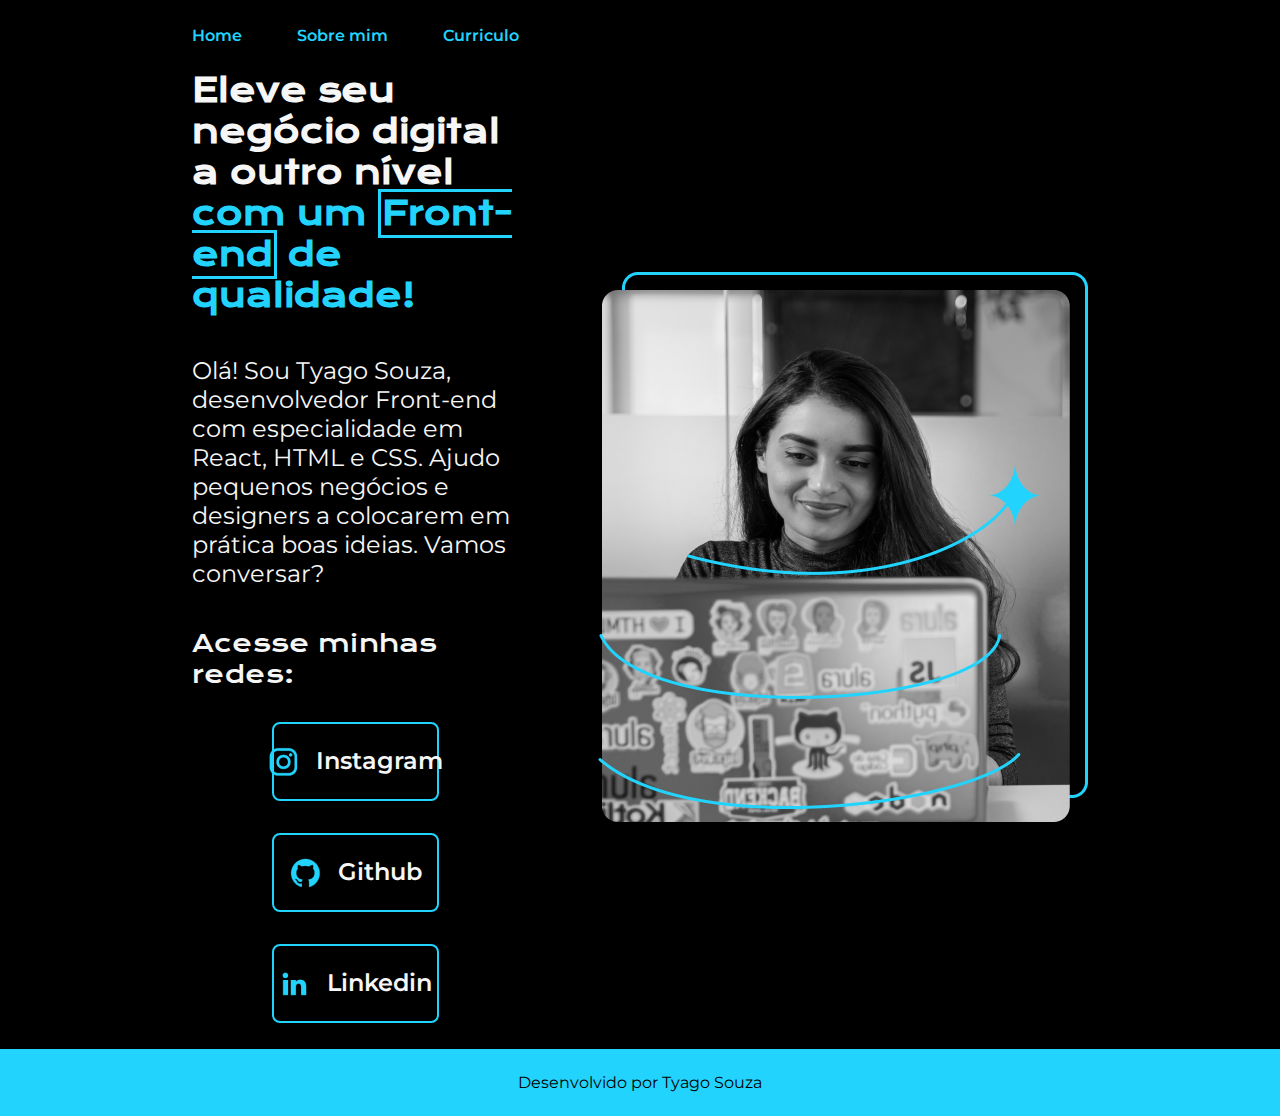
<file: index.html>
<!DOCTYPE html>
<html lang="pt-br">
<head>
    <meta charset="UTF-8">
    <meta name="viewport" content="width=device-width, initial-scale=1.0">
    <title>Portifolio</title>
    <link rel="stylesheet" href="./styles/style.css">
</head>
<body>
    <header class="cabecalho">
        <nav class="cabecalho__menu">
            <a class="cabecalho__menu__link" href="index.html">Home</a>
            <a class="cabecalho__menu__link" href="about.html">Sobre mim</a>
            <a class="cabecalho__menu__link" href="curriculo.html">Curriculo</a>
        </nav>        
    </header>
    <main class="apresentacao">
        <section class="apresentacao__conteudo">
            <h1 class="apresentacao__conteudo__titulo">Eleve seu negócio digital a outro nível <strong class="titulo-destaque">com um <span class="Front-end">Front-end</span> de qualidade!</strong></h1>
            <p class="apresentacao__conteudo__texto">Olá! Sou Tyago Souza, desenvolvedor Front-end com especialidade em React, HTML e CSS. Ajudo pequenos 
                negócios e designers a colocarem em prática boas ideias. Vamos conversar?</p>
            <div class="apresentacao__links">
                <h2 class="apresentacao__links__subtitulo">Acesse minhas redes:</h2>
            <a class="apresentacao__links__link" href="https://instagram.com/tyagosouza_guimaraes">
                <img src="./assets/instagram.png" >Instagram</a>
            <a class="apresentacao__links__link" href="https://github.com/TyagoSouza96">
                <img src="./assets/github.png"> Github</a>
            <a class="apresentacao__links__link" href="https://www.linkedin.com/in/tyagosouza96/">
                <img src="assets/linkedin.png"> Linkedin</a>
            </div> 
        </section>
        <img class="Imagem" src="./assets/Imagem.png" alt="Programadora da Alura">
    </main>
    <footer>
        <h2 class="rodape">Desenvolvido por Tyago Souza</h2>
    </footer>
</body>
    <script src="app.js" defer></script>
</html>
</file>
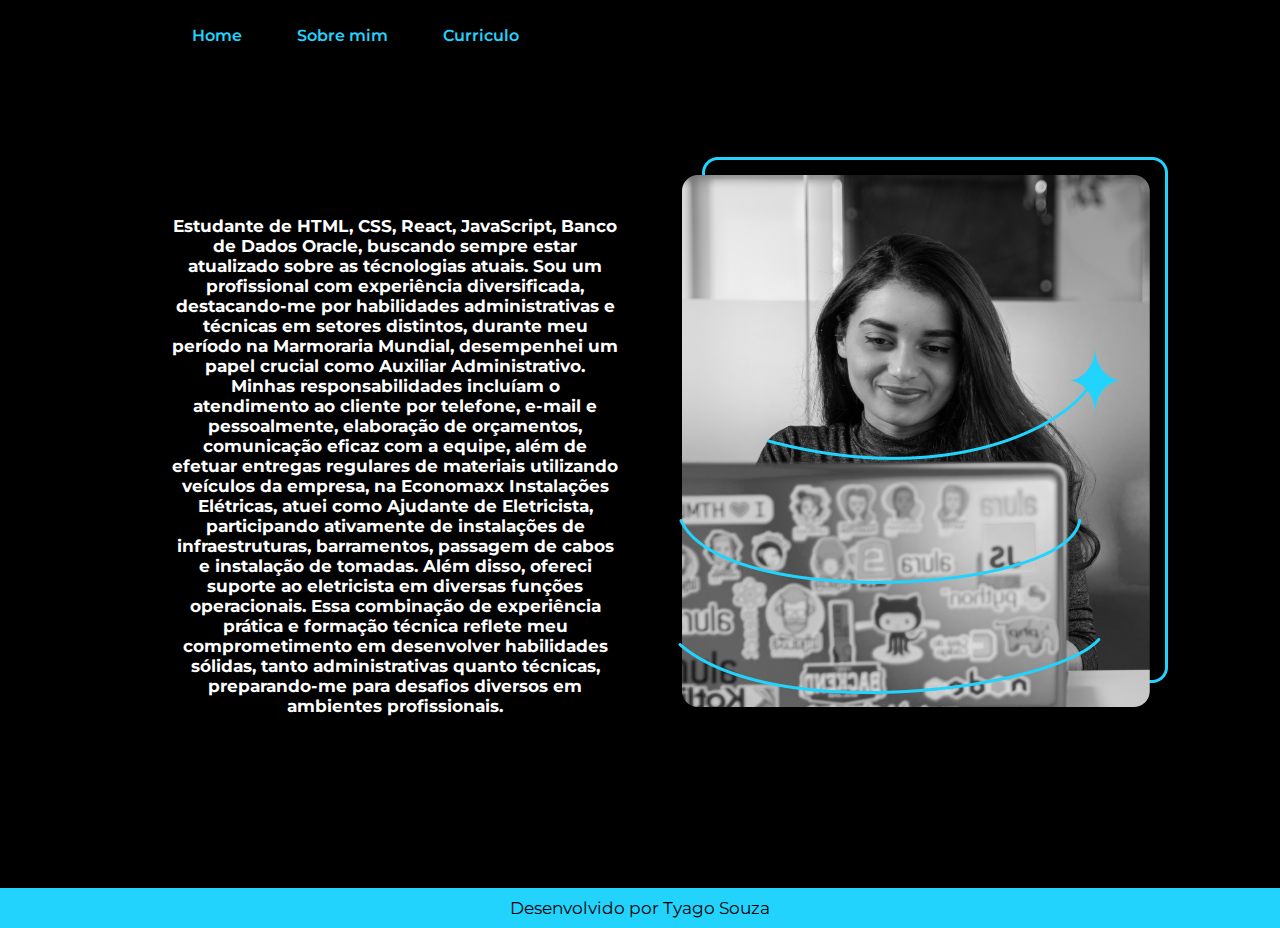
<file: about.html>
<!DOCTYPE html>
<html lang="pt-br">
<head>
    <meta charset="UTF-8">
    <meta name="viewport" content="width=device-width, initial-scale=1.0">
    <title>Sobre mim</title>
    <link rel="stylesheet" href="./styles/styleabout.css">
</head>
<body>
    <header class="cabecalho">
        <nav class="cabecalho__menu">
            <a class="cabecalho__menu__link" href="index.html">Home</a>
            <a class="cabecalho__menu__link" href="about.html">Sobre mim</a>
            <a class="cabecalho__menu__link" href="curriculo.html">Curriculo</a>
        </nav>
    </header>
    <main>
        <section class="about">
            <div>
                <h3 class="apresentacao__conteudo__about">
                    Estudante de HTML, CSS, React, JavaScript, Banco de Dados Oracle, buscando sempre estar atualizado sobre as técnologias atuais.
                    Sou um profissional com experiência diversificada, destacando-me por habilidades administrativas e técnicas em setores distintos, 
                    durante meu período na Marmoraria Mundial, desempenhei um papel crucial como Auxiliar Administrativo. 
                    Minhas responsabilidades incluíam o atendimento ao cliente por telefone, e-mail e pessoalmente, elaboração de orçamentos, 
                    comunicação eficaz com a equipe, além de efetuar entregas regulares de materiais utilizando veículos da empresa, na Economaxx Instalações Elétricas, 
                    atuei como Ajudante de Eletricista, participando ativamente de instalações de infraestruturas, barramentos, passagem de cabos e instalação de tomadas. 
                    Além disso, ofereci suporte ao eletricista em diversas funções operacionais. 

                    Essa combinação de experiência prática e formação técnica reflete meu comprometimento em desenvolver habilidades sólidas, tanto administrativas quanto técnicas, 
                    preparando-me para desafios diversos em ambientes profissionais.
                </h3>
            </div>
            <div class="about__imagem">
                <img src="assets/Imagem.png" class="Imagem">
            </div>
        </section>
    </main>
    <footer>
        <h2 class="rodape">Desenvolvido por Tyago Souza</h2>
    </footer>
</body>
</html>
</file>
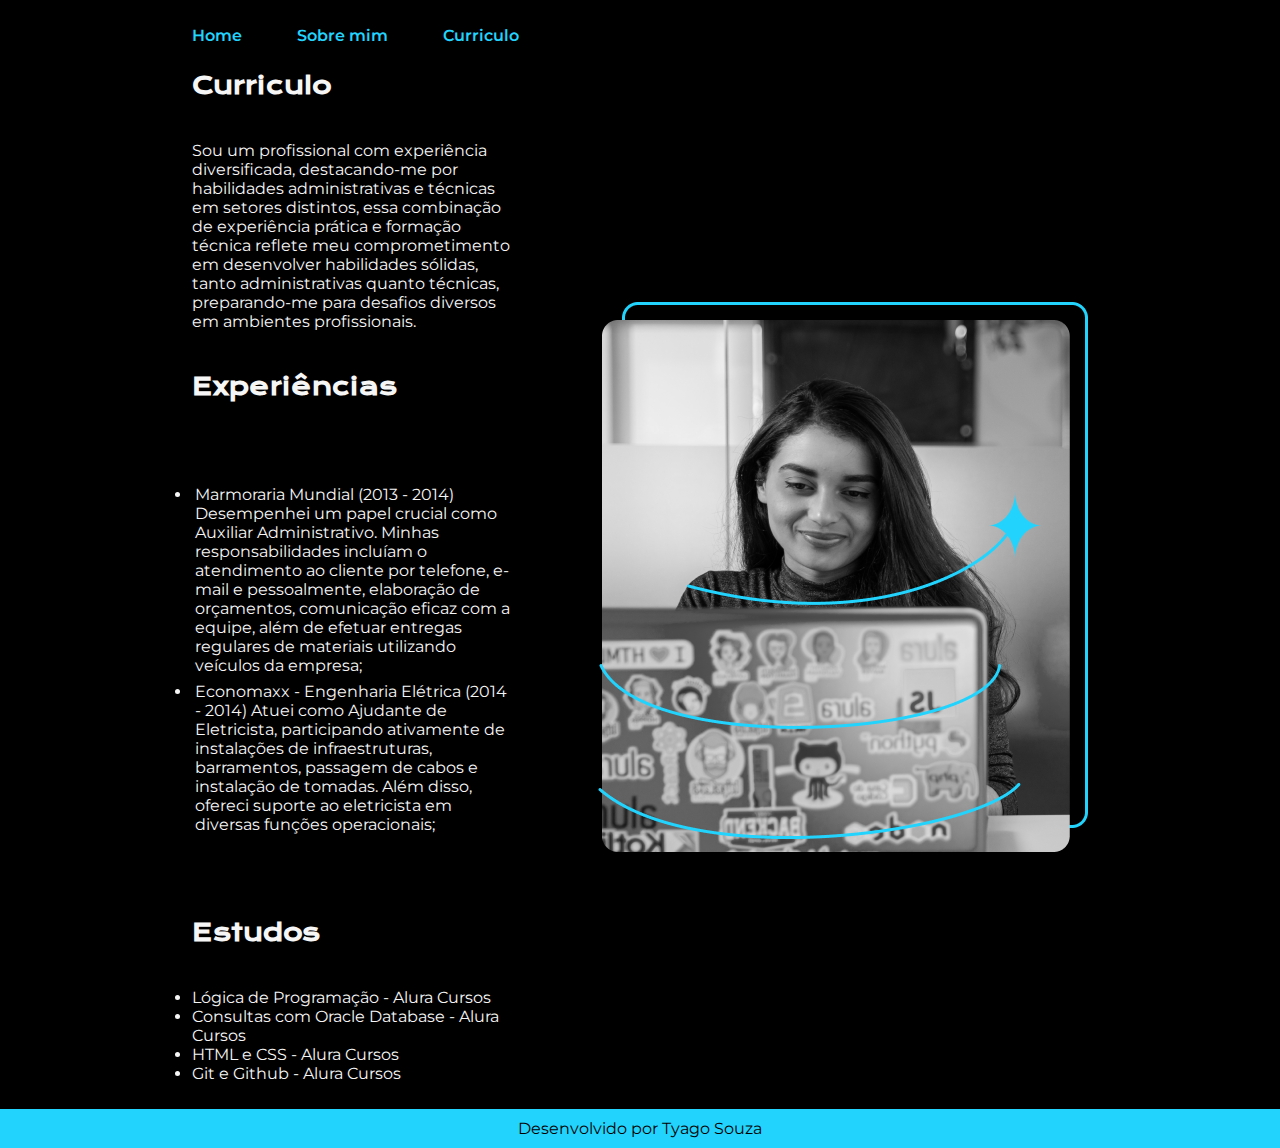
<file: curriculo.html>
<!DOCTYPE html>
<html lang="pr-br">
<head>
    <meta charset="UTF-8">
    <meta name="viewport" content="width=device-width, initial-scale=1.0">
    <title>Curriculo</title>
    <link rel="stylesheet" href="./styles/stylecurriculo.css">
</head>
<body>
    <header class="cabecalho">
        <nav class="cabecalho__menu">
            <a class="cabecalho__menu__link" href="index.html">Home</a>
            <a class="cabecalho__menu__link" href="about.html">Sobre mim</a>
            <a class="cabecalho__menu__link" href="curriculo.html">Curriculo</a>
        </nav>
    </header>
    <main class="apresentacao">
        <section class="apresentacao__conteudo">
            <h1 class="apresentacao__conteudo__titulo">Curriculo</h1>
            <p class="apresentacao__conteudo__texto">
                Sou um profissional com experiência diversificada, destacando-me por habilidades administrativas e técnicas em setores distintos, 
                essa combinação de experiência prática e formação técnica reflete meu comprometimento em desenvolver habilidades sólidas, tanto administrativas quanto técnicas, 
                preparando-me para desafios diversos em ambientes profissionais.
            </p>
            <h2 class="apresentacao__conteudo__titulo">Experiências</h2>
            <p class="apresentacao__conteudo__texto">
                <ul class="apresentacao__conteudo__texto">
                    <li class="apresentacao__conteudo__texto2">Marmoraria Mundial (2013 - 2014) Desempenhei um papel crucial como Auxiliar Administrativo. 
                        Minhas responsabilidades incluíam o atendimento ao cliente por telefone, e-mail e pessoalmente, elaboração de orçamentos, 
                        comunicação eficaz com a equipe, além de efetuar entregas regulares de materiais utilizando veículos da empresa;</li>
                    <li class="apresentacao__conteudo__texto2">Economaxx - Engenharia Elétrica (2014 - 2014) Atuei como Ajudante de Eletricista, participando ativamente de instalações de infraestruturas, 
                        barramentos, passagem de cabos e instalação de tomadas. Além disso, ofereci suporte ao eletricista em diversas funções operacionais; </li>
                </ul>
            </p>
            <h2 class="apresentacao__conteudo__titulo">Estudos</h2>
            <div class="apresentacao__conteudo__texto">
                <ul class="apresentacao__conteudo__texto">
                    <li>Lógica de Programação - Alura Cursos</li> 
                    <li>Consultas com Oracle Database - Alura Cursos</li>
                    <li>HTML e CSS - Alura Cursos</li>
                    <li>Git e Github - Alura Cursos</li>
                </ul>
            </div>
        </section>
       <img src="./assets/Imagem.png" class="Imagem">
    </main>

    <footer>
        <h2 class="rodape">Desenvolvido por Tyago Souza</h2>
    </footer>
</body>
</html>
</file>
<file: styles/style.css>
@import url('https://fonts.googleapis.com/css2?family=Krona+One&family=Montserrat:wght@400;600&display=swap');

:root {
    --cor-primaria: #000000;
    --cor-secundaria: #f6f6f6;
    --cor-terciaria: #22d4fd;
    --cor-hover: #272727;

    --font-primaria: 'Krona One', sans-serif;
    --font-secundaria: 'Montserrat', sans-serif;
}

* {
    margin: 0;
    padding: 0;
}

body {
    box-sizing: border-box;
    background-color: var(--cor-primaria);
    color: var(--cor-secundaria);
}

.cabecalho {
    padding: 2% 0% 0% 15%;
}

.cabecalho__menu__link {
    font-family: var(--font-secundaria);
    font-size: 1rem;
    font-weight: 600;
    color: var(--cor-terciaria);
    text-decoration: none;
}

.cabecalho__menu {
    display: flex;
    gap: 55px;
}

.titulo-destaque {
    color: var(--cor-terciaria);
}

.apresentacao {
    padding: 2% 15%;
    display: flex;
    align-items: center;
    justify-content: space-between;
    gap: 80px;
}

.apresentacao__conteudo {
    width: 50%;
    display: flex;
    flex-direction: column;
    gap: 40px;
}

.Front-end {
    background-color: var(--cor-primaria);
    color: var(--cor-terciaria);
    border-style: solid;
    padding: 1px;
}

.apresentacao__conteudo__titulo {
    font-size: 2rem;
    font-family: var(--font-primaria);
}

.apresentacao__conteudo__texto {
    font-size: 1.5rem;
    font-family:var(--font-secundaria);
}

.apresentacao__links {
    display: flex;
    justify-content: space-between;
    flex-direction: column;
    align-items: center;
    gap: 32px;
    
}

.apresentacao__links__subtitulo {
    font-family: var(--font-primaria);
    font-weight: 400;
    font-size: 1.5rem;
    }

.apresentacao__links__link {
    /*background-color: #22D4FD;*/
    display: flex;
    justify-content: center;
    gap: 16px;
    border: 2px solid var(--cor-terciaria);
    width: 50%;
    text-align: center;
    border-radius: 8px;
    font-size: 1.5rem;
    font-weight: 600;
    padding: 21.5px 0;
    text-decoration: none;
    color: var(--cor-secundaria);
    font-family: var(--font-secundaria);
}

.apresentacao__links__link:hover {
    background-color: var(--cor-primaria);
    padding: 3%;
}

.imagem {
    width: 50%;
}

.rodape {
    background-color: var(--cor-terciaria);
    text-align: center;
    font-family: var(--font-secundaria);
    font-size: 1rem;
    font-weight: 400;
    padding: 24px;
    color: var(--cor-primaria);
}

@media (max-width: 480px) {
    .cabecalho {
        padding: 1em;
    }

    .cabecalho__menu {
        margin: 1em;
    }
    
    .apresentacao {
        display: flex;
        flex-direction: column-reverse;
        padding: 0;
        gap: 20px;
    }

    .apresentacao__conteudo {
       width: 82%;
       text-align: center;
    }

    .apresentacao__conteudo__texto {
        margin: 0;
    }
    
    .Imagem {
       width: 80%;
    }

    .rodape {
        margin-top: 1em;
        padding: 0.5em;
    }
}
</file>
<file: styles/styleabout.css>
@import url('https://fonts.googleapis.com/css2?family=Krona+One&family=Montserrat:wght@400;600&display=swap');

* {
    margin: 0;
    padding: 0;
}

body {
    box-sizing: border-box;
    background-color: black;
    color: white;
}

.cabecalho {
    padding: 2% 0% 0% 15%;
}

.cabecalho__menu {
    display: flex;
    gap: 55px;
}

.titulo-destaque {
    color: #22D4FD;
}

.cabecalho__menu__link {
    font-family: 'Montserrat', sans-serif;
    font-size: 16px;
    font-weight: 600;
    color: #22D4FD;
    text-decoration: none;
}

.titulo-destaque {
    color: #22D4FD;
}

.apresentacao {
    padding: 2% 15%;
    display: flex;
    align-items: center;
    justify-content: space-between;
}

.apresentacao__conteudo {
    width: 615px;
    display: flex;
    flex-direction: column;
    gap: 40px;
}

.apresentacao__conteudo__titulo {
    font-size: 36px;
    font-family:'Krona One', sans-serif;
}

.apresentacao__conteudo__texto {
    font-size: 24px;
    font-family:'Montserrat', sans-serif;
}

.apresentacao__links {
    display: flex;
    justify-content: space-between;
    flex-direction: column;
    align-items: center;
    gap: 32px;
    
}

.apresentacao__links__subtitulo {
    font-family: 'Krona One', sans-serif;
    font-weight: 400;
    font-size: 24px; 
}

.apresentacao__links__link:hover {
    background-color: #272727;
    padding: 3%;
}

.rodape {
    background-color: #22D4FD;
    text-align: center;
    font-family: 'Montserrat', sans-serif;
    font-size: 17px;
    font-weight: 400;
    padding: 10px;
    color: #000000;
}

.apresentacao__conteudo__about {
    font-family: 'Montserrat', sans-serif;
    font-size: 17px;
    text-align: center;
    margin: 1em;
    padding: 2.5em;
}

.about {
    display: flex;
    padding: 5em;
    margin: 2em;
}

@media screen and (max-width: 480px) {
    .cabecalho {
        padding: 1em;
    }

    .cabecalho__menu {
        padding: 1em;
    }
    
    .Imagem {
        width: 70%;
        
    }

    .apresentacao__conteudo__about {
        padding: 0.5em;
    }

    .about {
        padding: 0;
        display: flex;
        flex-direction: column-reverse;
        text-align: center;
    }
}
</file>
<file: styles/stylecurriculo.css>
@import url('https://fonts.googleapis.com/css2?family=Krona+One&family=Montserrat:wght@400;600&display=swap');

:root {
    --cor-primaria: #000000;
    --cor-secundaria: #f6f6f6;
    --cor-terciaria: #22d4fd;
    --cor-hover: #272727;

    --font-primaria: 'Krona One', sans-serif;
    --font-secundaria: 'Montserrat', sans-serif;
}

* {
    margin: 0;
    padding: 0;
}

body {
    box-sizing: border-box;
    background-color: var(--cor-primaria);
    color: var(--cor-secundaria);
}

.cabecalho {
    padding: 2% 0% 0% 15%;
}

.cabecalho__menu {
    display: flex;
    gap: 55px;
}

.cabecalho__menu__link {
    font-family: var(--font-secundaria);
    font-size: 16px;
    font-weight: 600;
    color: var(--cor-terciaria);
    text-decoration: none;
}

.titulo-destaque {
    color: var(--cor-terciaria);
}

.apresentacao {
    padding: 2% 15%;
    display: flex;
    align-items: center;
    justify-content: space-between;
    gap: 80px;
}

.apresentacao__conteudo {
    width: 615px;
    display: flex;
    flex-direction: column;
    gap: 40px;
}

.Front-end {
    background-color: var(--cor-primaria);
    color: var(--cor-terciaria);
    border-style: solid;
    padding: 1px;
}

.apresentacao__conteudo__titulo {
    font-size: 1.5rem;
    font-family:var(--font-primaria);
}

.apresentacao__conteudo__texto {
    font-size: 1rem;
    font-family:var(--font-secundaria);
}

.apresentacao__conteudo__texto2 {
    padding: 0.2em;    
}

.apresentacao__links {
    display: flex;
    justify-content: space-between;
    flex-direction: column;
    align-items: center;
    gap: 32px;
    
}

.apresentacao__links__subtitulo {
    font-family: var(--font-primaria);
    font-weight: 400;
    font-size: 1.5rem;
    }

.apresentacao__links__link {
    /*background-color: #22D4FD;*/
    display: flex;
    justify-content: center;
    gap: 16px;
    border: 2px solid var(--cor-terciaria);
    width: 280px;
    text-align: center;
    border-radius: 8px;
    font-size: 1.5rem;
    font-weight: 600;
    padding: 21.5px 0;
    text-decoration: none;
    color: var(--cor-secundaria);
    font-family: var(--font-secundaria);
}

.apresentacao__links__link:hover {
    background-color: var(--cor-primaria);
    padding: 3%;
}

.rodape {
    background-color: var(--cor-terciaria);
    text-align: center;
    font-family: var(--font-secundaria);
    font-size: 1rem;
    font-weight: 400;
    padding: 10px;
    color: var(--cor-primaria);
}

@media screen and (max-width: 480px) {
    .Imagem {
        display: none;
    }

    .cabecalho {
        padding: 1em;
    }

    .cabecalho__menu {
        padding: 1em;
    }
    
    .apresentacao {
        text-align: center;
    }

    .apresentacao__conteudo {
        gap: 1em;
    }

    .rodape {
        margin-top: 1em;
    }
}
</file>
